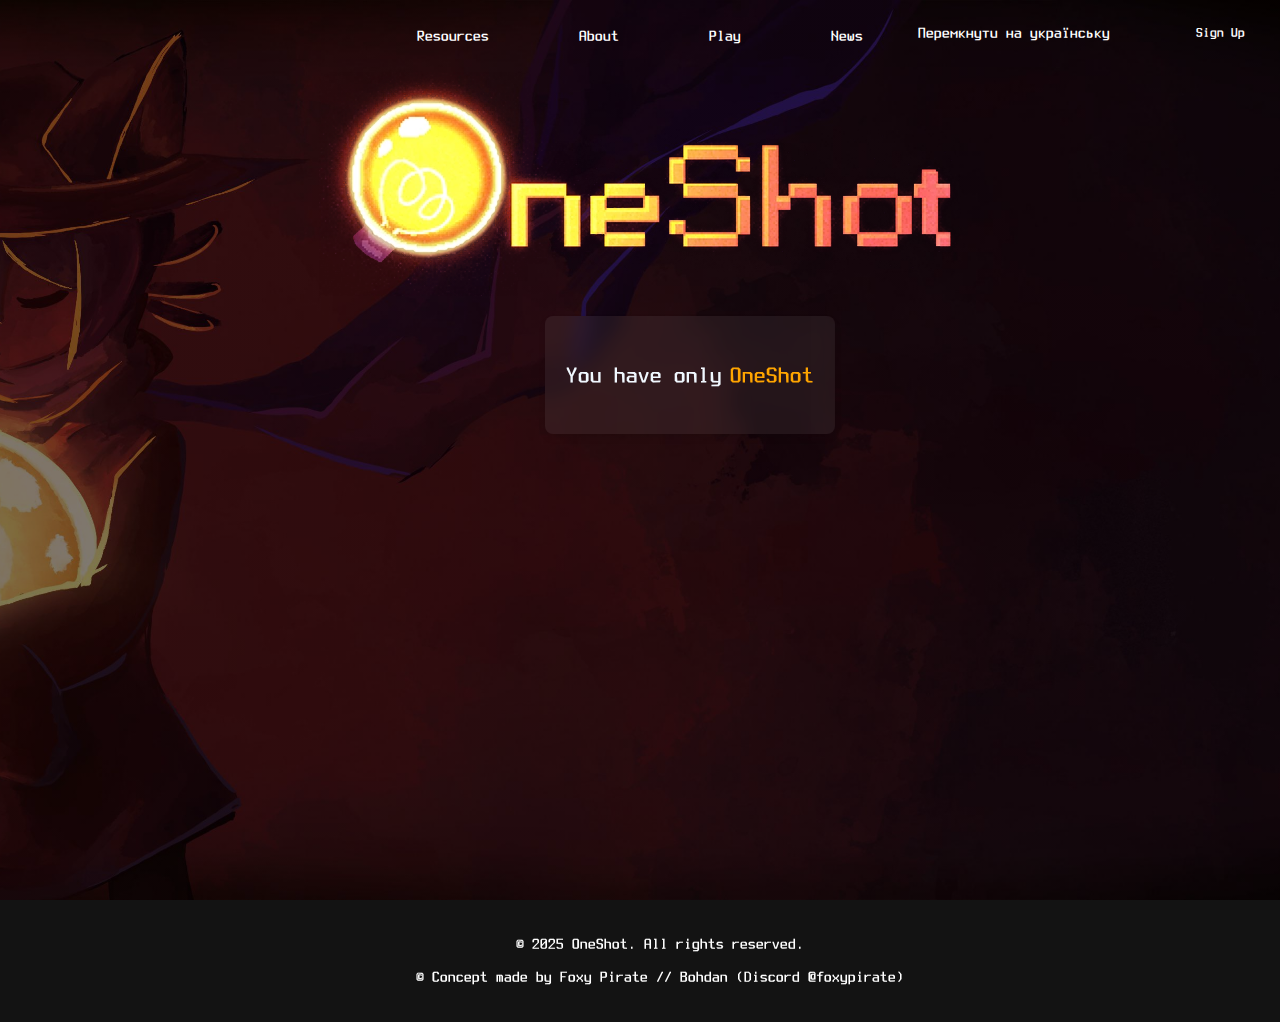
<file: index.html>
<!DOCTYPE html>
<html lang="en">
<head>
    <meta charset="UTF-8">
    <meta name="viewport" content="width=device-width, initial-scale=1.0">
    <title>OneShot</title>
    <link rel="stylesheet" href="style.css">
    <link rel="icon" href="media/512x512.png" type="image/png">
</head> 
<body>
    <header>
        <nav>
            <ul>
                <li class="nav-item dropdown-parent">
                    <a data-language="resources-href" href="#resources" class="resources-link">Resources</a>
                    <ul class="dropdown">
                      <li><a data-language="resources-one" href="pages/ost.html">OST</a></li>
                      <li><a data-language="resources-two" href="https://oneshot.fandom.com/wiki/OneShot">Wiki</a></li>
                      <li><a data-language="resources-three" href="https://steamcommunity.com/app/420530">Community</a></li>
                    </ul>
                </li>
                <li><a data-language="about-href" href="pages/about.html" class="about-link">About</a></li>
                <li class="nav-item dropdown-parent">
                    <a data-language="play-href" href="#play" class="play-link">Play</a>
                    <ul class="dropdown">
                      <li><a data-language="play-one" href="#" id="playOneshot">Play OneShot</a></li>
                      <li><a data-language="play-two" href="https://store.steampowered.com/app/420530/OneShot/">Steam Page</a></li>
                    </ul>
                </li>
                <li><a data-language="news-href" href="pages/news.html" class="news-link">News</a></li>
                <button id="language-toggle">Switch to Ukrainian</button>
                <a data-language="register" id="reg" href="pages/singintosystem.html">Sign Up</a>
            </ul>
        </nav>
        <img src="media/2016_-_OneShot.png" alt="404 Not Found" class="logo">
        <section id="about">
            <h2 id="oneshot" data-language="youhave" style="text-align: center; color: aliceblue;">You have only</h2> 
            <span data-language="oneshot_text"> OneShot</span>
        </section>
    </header>

    <div id="modal" class="modal">
      <div class="modal-content">
        <p data-language="warning">Щоб запустити OneShot, потрібен встановлений Steam.<br data-language="warning-two">Продовжити?</p>
        <div class="modal-buttons">
          <button id="confirmBtn">Так</button>
          <button id="cancelBtn">Ні</button>
        </div>
      </div>
    </div>

    <footer>
        <p>&copy; 2025 OneShot. All rights reserved.</p>
        <p>&copy; Concept made by Foxy Pirate // Bohdan (Discord @foxypirate)</p>
    </footer>

    <script src="language.js"></script>
    <script src="language-toggle.js"></script>

    <script>
      const modal = document.getElementById('modal');
      const playBtn = document.getElementById('playOneshot');
      const confirmBtn = document.getElementById('confirmBtn');
      const cancelBtn = document.getElementById('cancelBtn');

      playBtn.addEventListener('click', function(event) {
        event.preventDefault();
        modal.style.display = 'flex';
      });

      confirmBtn.addEventListener('click', function() {
        window.location.href = 'steam://launch/420530/Dialog';
        modal.style.display = 'none';
      });

      cancelBtn.addEventListener('click', function() {
        modal.style.display = 'none';
      });
    </script>
</body>
</html>
</file>
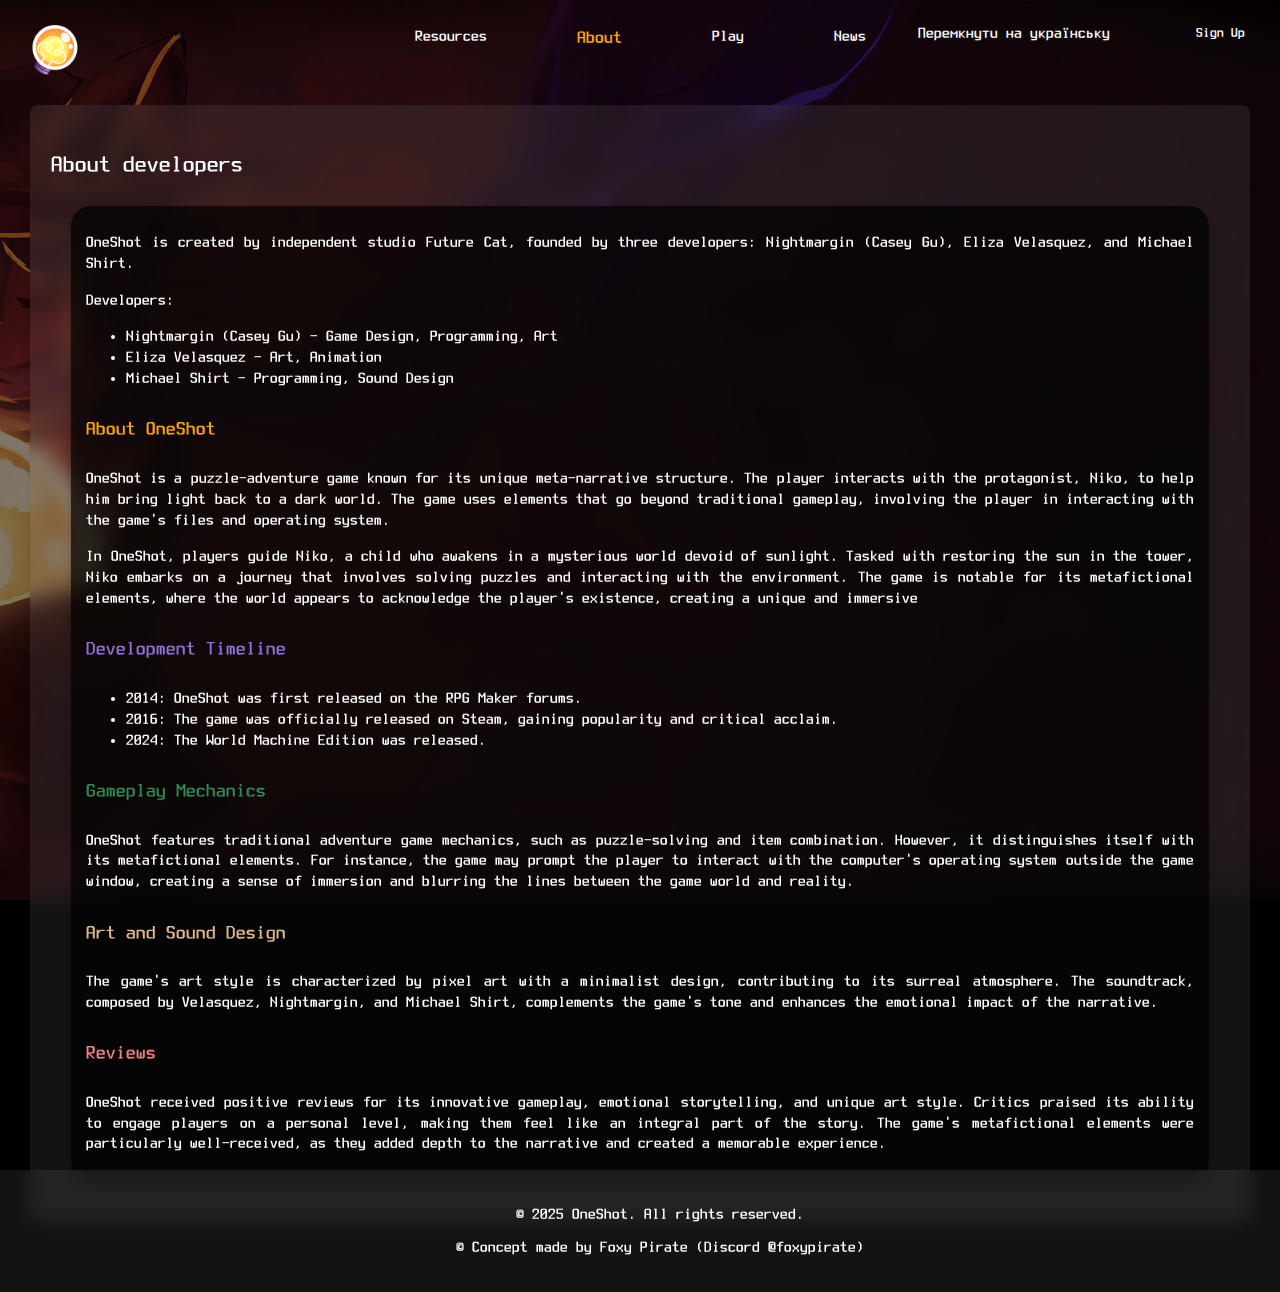
<file: pages/about.html>
<!DOCTYPE html>
<html lang="en">
<head>
    <meta charset="UTF-8">
    <meta name="viewport" content="width=device-width, initial-scale=1.0">
    <title>OneShot</title>
    <link rel="stylesheet" href="../style.css">
    <link rel="icon" href="../media/512x512.png" type="image/png">
</head> 
<body>
    <header style="height: 130vh;">
        <nav>
            <ul>
                <a href="../index.html" class="home-link"><img src="../media/512x512.png" alt="404"></a>
                <li class="nav-item dropdown-parent">
                    <a data-language="resources-href" href="#resources" class="resources-link">Resources</a>
                    <ul class="dropdown">
                        <li><a data-language="resources-one" href="../pages/ost.html">OST</a></li>
                        <li><a data-language="resources-two" href="https://oneshot.fandom.com/wiki/OneShot">Wiki</a></li>
                        <li><a data-language="resources-three" href="https://steamcommunity.com/app/420530">Community</a></li>
                    </ul>
                  </li>
                <li><a style="font-size: 18px; color: orange;" data-language="about-href" href="../pages/about.html" class="about-link">About</a></li>
                <li class="nav-item dropdown-parent">
                    <a data-language="play-href" href="#play" class="play-link">Resources</a>
                    <ul class="dropdown">
                      <li><a data-language="play-one" href="steam://launch/420530/Dialog">Launch game</a></li>
                      <li><a data-language="play-two" href="https://store.steampowered.com/app/420530/OneShot/">Steam Page</a></li>
                    </ul>
                  </li>
                <li><a data-language="news-href" href="../pages/news.html" class="news-link">News</a></li>
                <button id="language-toggle">Switch to Ukrainian</button>
                <a data-language="register" id="reg" href="../pages/singintosystem.html">Sign Up</a>
                <script></script>
            </ul>
        </nav>
        <section>
            <h3 data-language="about_0" id="info_title">About developers</h3>
            <div id="news-content">
                <p data-language="about_1">OneShot is created by independent studio Future Cat, founded by three developers: Nightmargin (Casey Gu), Eliza Velasquez, and Michael Shirt.</p>
                <p data-language="about_2">Developers:</p> 
                <ul>
                    <li data-language="about_3">Nightmargin (Casey Gu) - Game Design, Programming, Art</li>
                    <li data-language="about_4">Eliza Velasquez - Art, Animation</li>
                    <li data-language="about_5">Michael Shirt - Programming, Sound Design</li>
                </ul>
                <h4 data-language="about_6" style="color: orange; font-size: 20px;">About OneShot</h4>
                <p data-language="about_7" >OneShot is a puzzle-adventure game known for its unique meta-narrative structure. The player interacts with the protagonist, Nico, to help him bring light back to a dark world. The game uses elements that go beyond traditional gameplay, involving the player in interacting with the game's files and operating system.</p>
                <p data-language="about_8" >In "OneShot," players guide Niko, a child who awakens in a mysterious world devoid of sunlight. Tasked with restoring the sun in the tower, Niko embarks on a journey that involves solving puzzles and interacting with the environment. The game is notable for its metafictional elements, where the world appears to acknowledge the player's existence, creating a unique and immersive </p>
                <h4 data-language="about_9" style="color: mediumpurple; font-size: 20px;">Development Timeline</h4>
                <ul>
                    <li data-language="about_10">2014: OneShot was first released on the RPG Maker forums.</li>
                    <li data-language="about_11">2016: The game was officially released on Steam, gaining popularity and critical acclaim.</li>
                    <li data-language="about_12">2024: The World Machine Edition was released, expanding the game's universe and introducing new characters and storylines.</li>
                </ul>
                <h4 data-language="about_13" style="color: seagreen; font-size: 20px;">Gameplay Mechanics</h4>
                <p data-language="about_14">"OneShot" features traditional adventure game mechanics, such as puzzle-solving and item combination. However, it distinguishes itself with its metafictional elements. For instance, the game may prompt the player to interact with the computer's operating system outside the game window, creating a sense of immersion and blurring the lines between the game world and reality.</p>
                <h4 data-language="about_15" style="color: burlywood; font-size: 20px;">Art and Sound Design</h4>
                <p data-language="about_16">The game's art style is characterized by pixel art with a minimalist design, contributing to its surreal atmosphere. The soundtrack, composed by Velasquez, Nightmargin, and Michael Shirt, complements the game's tone and enhances the emotional impact of the narrative.</p>
                <h4 data-language="about_17" style="color: lightcoral; font-size: 20px;">Reviews</h4>
                <p data-language="about_18">OneShot received positive reviews for its innovative gameplay, emotional storytelling, and unique art style. Critics praised its ability to engage players on a personal level, making them feel like an integral part of the story. The game's metafictional elements were particularly well-received, as they added depth to the narrative and created a memorable experience.</p>
            </div>
        </section>
    </header>
    <footer>
        <p>&copy; 2025 OneShot. All rights reserved.</p>
        <p>&copy; Concept made by Foxy Pirate (Discord @foxypirate)</p>
    </footer>
    <script src="../language.js"></script>
    <script src="../language-toggle.js"></script>
</body>
</html>
</file>
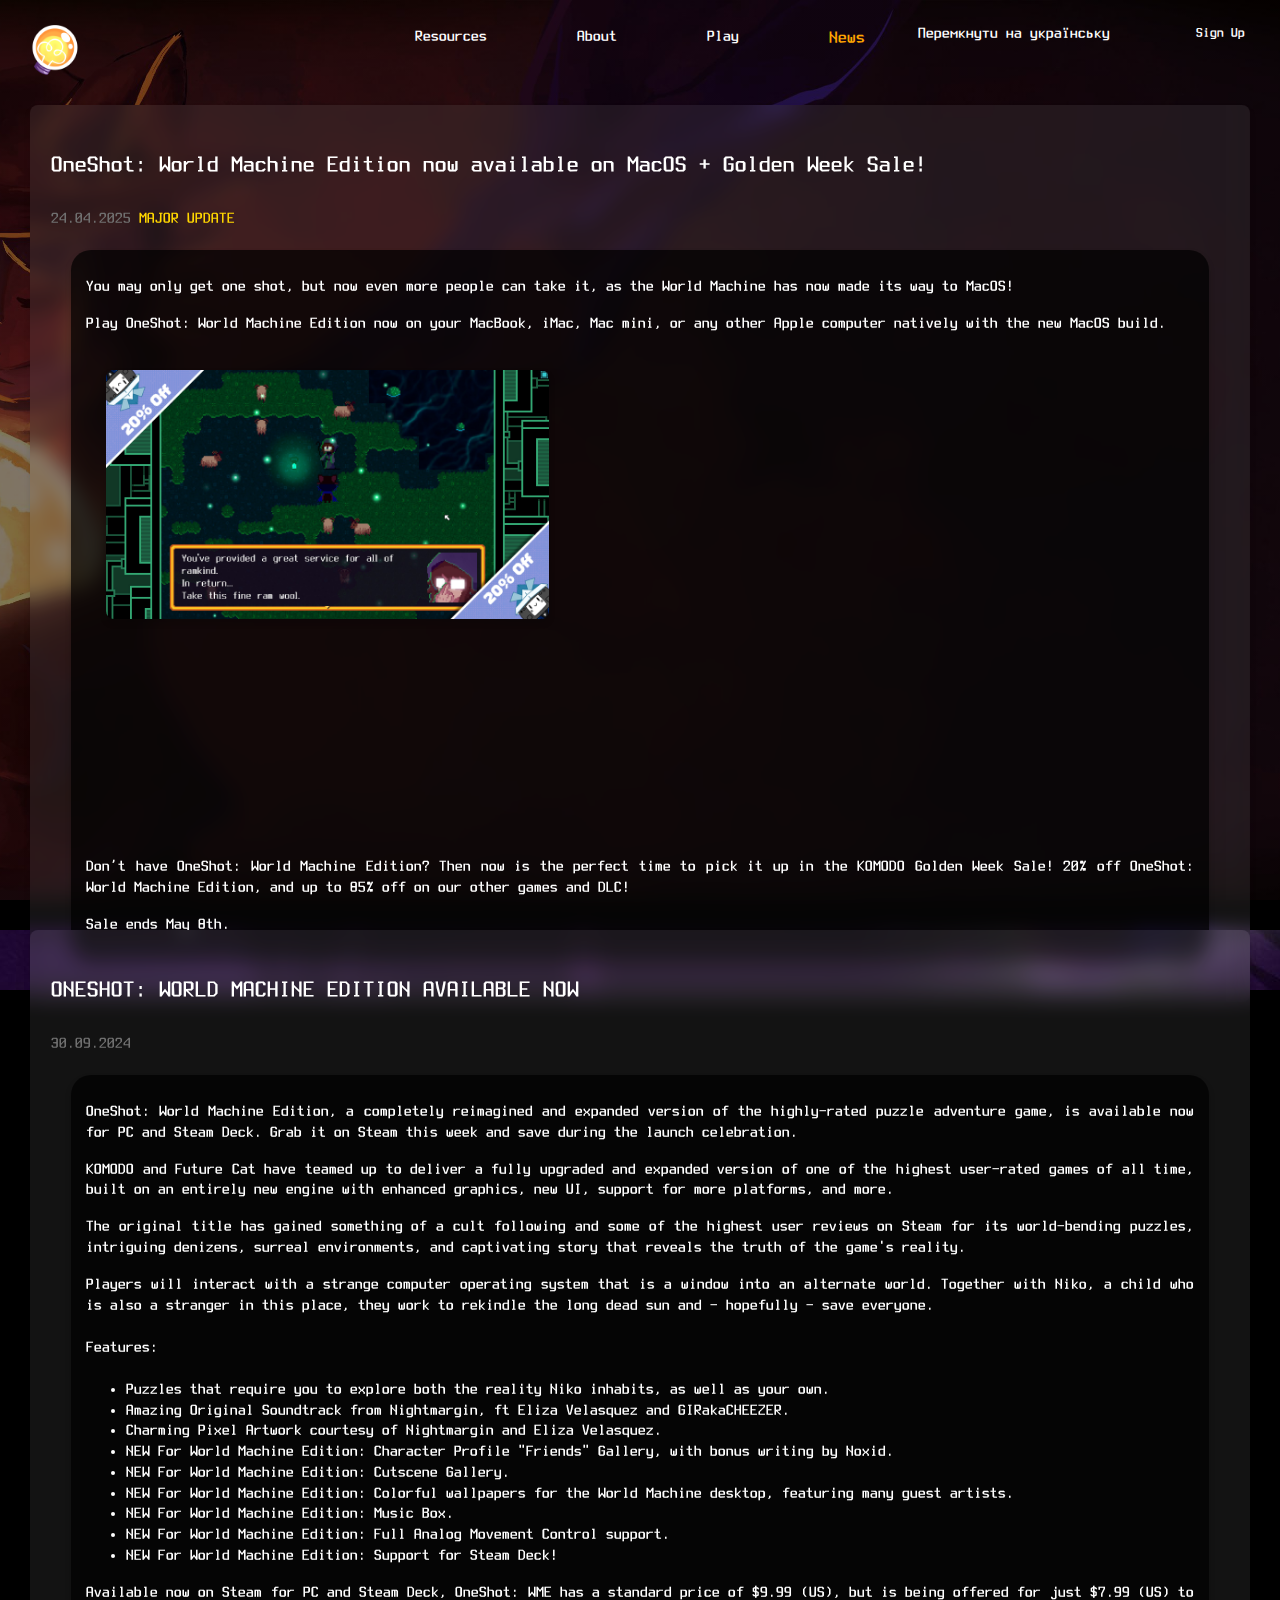
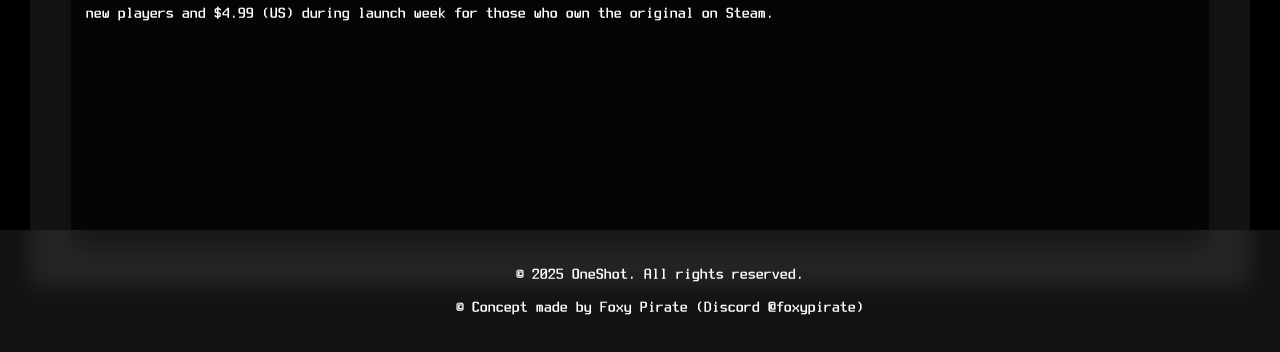
<file: pages/news.html>
<!DOCTYPE html>
<html lang="en">
<head>
    <meta charset="UTF-8">
    <meta name="viewport" content="width=device-width, initial-scale=1.0">
    <title>OneShot</title>
    <link rel="stylesheet" href="../style.css">
    <link rel="icon" href="../media/512x512.png" type="image/png">
</head> 
<body>
    <header>
        <nav>
            <ul>
                <a href="../index.html" class="home-link"><img src="../media/512x512.png" alt="404"></a>
                <li class="nav-item dropdown-parent">
                    <a data-language="resources-href" href="#resources" class="resources-link">Resources</a>
                    <ul class="dropdown">
                        <li><a data-language="resources-one" href="../pages/ost.html">OST</a></li>
                        <li><a data-language="resources-two" href="https://oneshot.fandom.com/wiki/OneShot">Wiki</a></li>
                        <li><a data-language="resources-three" href="https://steamcommunity.com/app/420530">Community</a></li>
                    </ul>
                  </li>
                <li><a data-language="about-href" href="../pages/about.html" class="about-link">About</a></li>
                <li class="nav-item dropdown-parent">
                    <a data-language="play-href" href="#play" class="play-link">Resources</a>
                    <ul class="dropdown">
                      <li><a data-language="play-one" href="steam://launch/420530/Dialog">Launch game</a></li>
                      <li><a data-language="play-two" href="https://store.steampowered.com/app/420530/OneShot/">Steam Page</a></li>
                    </ul>
                  </li>
                <li><a style="font-size: 18px; color: orange;" data-language="news-href" href="../pages/news.html" class="news-link">News</a></li>
                <button id="language-toggle">Switch to Ukrainian</button>
                <a data-language="register" id="reg" href="../pages/singintosystem.html">Sign Up</a>
                <script></script>
            </ul>
        </nav>
        <section>
            <h3 id="info_title">OneShot: World Machine Edition now available on MacOS + Golden Week Sale!</h3>
            <span id="date">24.04.2025</span>
            <span style="color: gold;" id="date">MAJOR UPDATE</span>
            <div id="news-content">
                <p>You may only get one shot, but now even more people can take it, as the World Machine has now made its way to MacOS!</p>
        
                <p>Play OneShot: World Machine Edition now on your MacBook, iMac, Mac mini, or any other Apple computer natively with the new MacOS build.</p> 
        
                <img id="screenshot" src="../media/screenshot.png" alt="404"> <iframe id="frame" src="https://store.steampowered.com/widget/420530/" frameborder="0" width="646" height="190"></iframe> 
        
                <p>Don’t have OneShot: World Machine Edition? Then now is the perfect time to pick it up in the KOMODO Golden Week Sale! 20% off OneShot: World Machine Edition, and up to 85% off on our other games and DLC!</p>
        
                <p>Sale ends May 8th.</p>
            </div>
        </section>
    </header>
    <main>
        <section>
            <h3 id="info_title">ONESHOT: WORLD MACHINE EDITION AVAILABLE NOW</h3>
            <span id="date">30.09.2024</span>
            <div id="news-content">
                <p>OneShot: World Machine Edition, a completely reimagined and expanded version of the highly-rated puzzle adventure game, is available now for PC and Steam Deck. Grab it on Steam this week and save during the launch celebration.</p>
        
                <p>KOMODO and Future Cat have teamed up to deliver a fully upgraded and expanded version of one of the highest user-rated games of all time, built on an entirely new engine with enhanced graphics, new UI, support for more platforms, and more.</p>
        
                <p>The original title has gained something of a cult following and some of the highest user reviews on Steam for its world-bending puzzles, intriguing denizens, surreal environments, and captivating story that reveals the truth of the game's reality.</p>
        
                <p>Players will interact with a strange computer operating system that is a window into an alternate world. Together with Niko, a child who is also a stranger in this place, they work to rekindle the long dead sun and – hopefully – save everyone.</p>
                
                <h4>Features:</h4>
                <ul>
                <li>Puzzles that require you to explore both the reality Niko inhabits, as well as your own.</li>
                <li>Amazing Original Soundtrack from Nightmargin, ft Eliza Velasquez and GIRakaCHEEZER.</li>
                <li>Charming Pixel Artwork courtesy of Nightmargin and Eliza Velasquez.</li>
                <li>NEW For World Machine Edition: Character Profile "Friends" Gallery, with bonus writing by Noxid.</li>
                <li>NEW For World Machine Edition: Cutscene Gallery.</li>
                <li>NEW For World Machine Edition: Colorful wallpapers for the World Machine desktop, featuring many guest artists.</li>
                <li>NEW For World Machine Edition: Music Box.</li>
                <li>NEW For World Machine Edition: Full Analog Movement Control support.</li>
                <li>NEW For World Machine Edition: Support for Steam Deck!</li>
            </ul>
        
            <p>Available now on Steam for PC and Steam Deck, OneShot: WME has a standard price of $9.99 (US), but is being offered for just $7.99 (US) to new players and $4.99 (US) during launch week for those who own the original on Steam.</p>
            <iframe src="https://store.steampowered.com/widget/2915460/" frameborder="0" width="646" height="190"></iframe>
            </div>
        </section>
    </main>
    <footer>
        <p>&copy; 2025 OneShot. All rights reserved.</p>
        <p>&copy; Concept made by Foxy Pirate (Discord @foxypirate)</p>
    </footer>
    <script src="../language.js"></script>
    <script src="../language-toggle.js"></script>
</body>
</html>
</file>
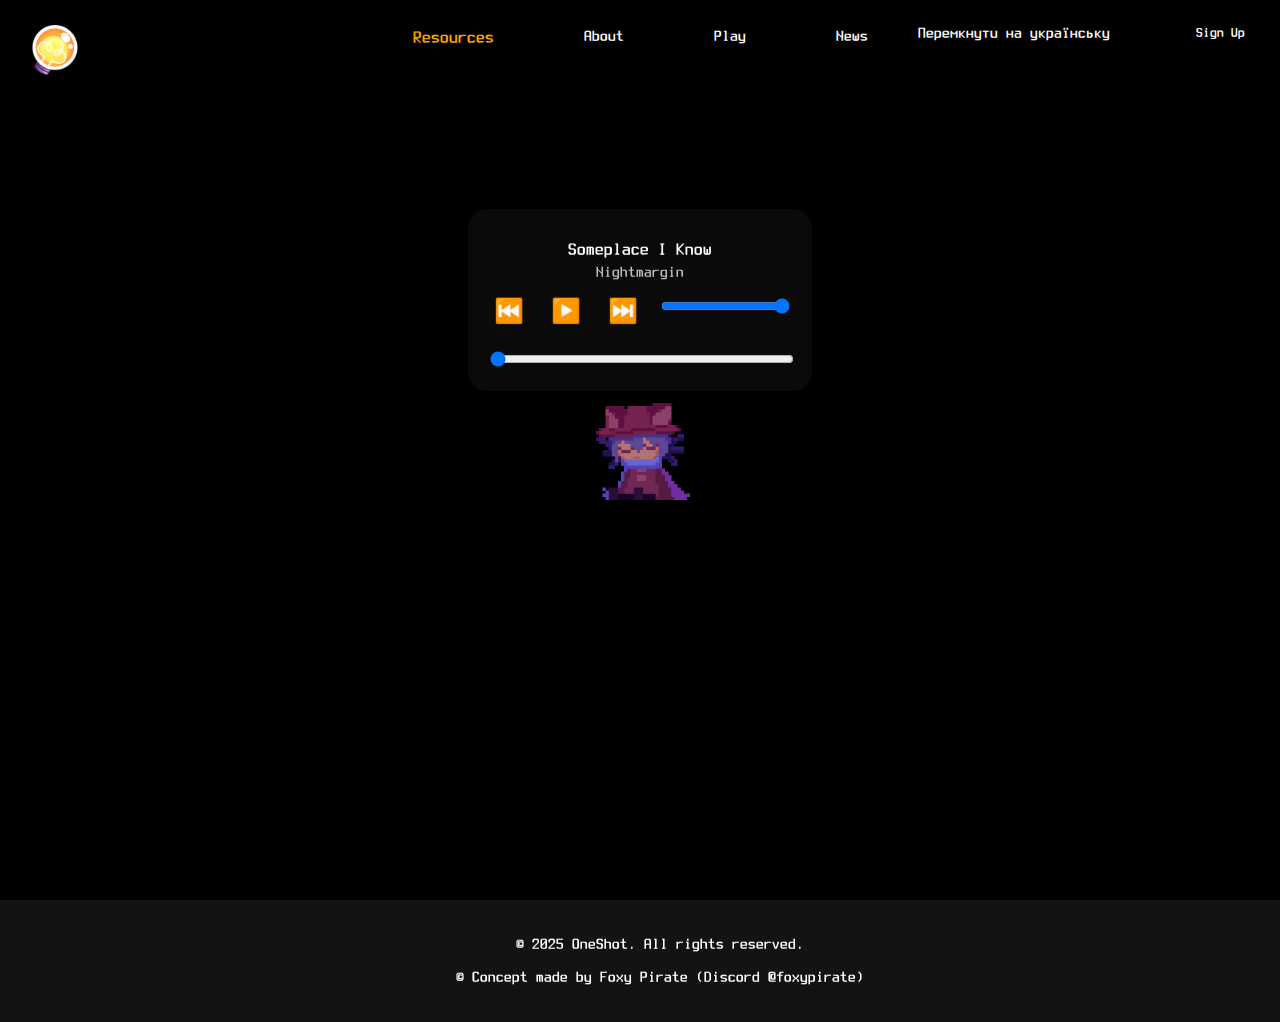
<file: pages/ost.html>
<!DOCTYPE html>
<html lang="en">
<head>
    <meta charset="UTF-8">
    <meta name="viewport" content="width=device-width, initial-scale=1.0">
    <title>OneShot</title>
    <link rel="stylesheet" href="../style.css">
    <link rel="icon" href="../media/512x512.png" type="image/png">
</head> 
<body>
    <header class="no-bg">
        <nav>
            <ul>
              <a href="../index.html" class="home-link"><img src="../media/512x512.png" alt="404"></a>
                <li class="nav-item dropdown-parent">
                    <a style="font-size: 18px; color: orange;" data-language="resources-href" href="#resources" class="resources-link">Resources</a>
                    <ul class="dropdown">
                        <li><a data-language="resources-one" href="../pages/ost.html">OST</a></li>
                        <li><a data-language="resources-two" href="https://oneshot.fandom.com/wiki/OneShot">Wiki</a></li>
                        <li><a data-language="resources-three" href="https://steamcommunity.com/app/420530">Community</a></li>
                    </ul>
                  </li>
                <li><a data-language="about-href" href="../pages/about.html" class="about-link">About</a></li>
                <li class="nav-item dropdown-parent">
                  <a data-language="play-href" href="#play" class="play-link">Resources</a>
                  <ul class="dropdown">
                    <li><a data-language="play-one" href="steam://launch/420530/Dialog">Launch game</a></li>
                    <li><a data-language="play-two" href="https://store.steampowered.com/app/420530/OneShot/">Steam Page</a></li>
                  </ul>
                </li>
                <!-- <li><a data-language="play-href" href="https://store.steampowered.com/app/420530/OneShot/?curator_clanid=42579597" class="play-link">Play</a></li> -->
                <li><a data-language="news-href" href="../pages/news.html" class="news-link">News</a></li>
                <button id="language-toggle">Switch to Ukrainian</button>
                <a data-language="register" id="reg" href="../pages/singintosystem.html">Sign Up</a>
                <script></script>
            </ul>
        </nav>
        <img id="cover-gif" src="../media/Niko_sleep_gif.gif" alt="404 Not Found" class="niko-sleep">
        <div class="player-container">
            <div class="music-player">
              <div class="track-info">
                <h3 id="title">Someplace I Know</h3>
                <p id="artist">Nightmargin</p>
              </div>
              <audio id="audio" src="../media/Audio/SomeplaceIKnow.ogg"></audio>
              <div class="controls">
                <button id="prev" class="btn">⏮️</button>
                <button id="play-pause" class="btn">▶️</button>
                <button id="next" class="btn">⏭️</button>
                <div class="volume-container">
                  <input type="range" id="volume" min="0" max="1" step="0.01" value="1" />
                </div>                    
              </div>
              <input type="range" id="progress" value="0" />
            </div>
        </div>
    </header>
    <footer>
        <p>&copy; 2025 OneShot. All rights reserved.</p>
        <p>&copy; Concept made by Foxy Pirate (Discord @foxypirate)</p>
    </footer>
    <script>
      document.addEventListener('DOMContentLoaded', () => {
        const audio_check = document.getElementById('audio');
        const gif = document.getElementById('cover-gif');
        const title = document.getElementById('title');
        const artist = document.getElementById('artist');
        const volumeSlider = document.getElementById('volume');
        const progress = document.getElementById('progress');
        const backgroundVideo = document.getElementById('background-video');
        const playPauseBtn = document.getElementById('play-pause');
    
        const tracks = [
          { name: 'Someplace I Know', artist: 'Nightmargin', src: '../media/Audio/SomeplaceIKnow.ogg' },
          { name: 'Encounter', artist: 'Nightmargin', src: '../media/Audio/Encounter.ogg' },
          { name: 'My Burden Is Light', artist: 'Nightmargin', src: '../media/Audio/MyBurdenIsLight.ogg' }
        ];
    
        let currentTrackIndex = 0;
        let playTimeout;
        let stopTimeout;
    
        // Відновлення гучності з localStorage
        const savedVolume = localStorage.getItem('audioVolume');
        if (savedVolume !== null) {
          audio_check.volume = savedVolume;
          volumeSlider.value = savedVolume;
        }
    
        volumeSlider.addEventListener('input', () => {
          audio_check.volume = volumeSlider.value;
          localStorage.setItem('audioVolume', volumeSlider.value);
        });
    
        function updateTrack(index) {
          const wasPlaying = !audio_check.paused;

          audio_check.src = tracks[index].src;
          title.textContent = tracks[index].name;
          artist.textContent = tracks[index].artist;
          audio_check.currentTime = 0;
          progress.value = 0;

          if (wasPlaying) {
            audio_check.play();
            playPauseBtn.textContent = '⏸️';
          } else {
            playPauseBtn.textContent = '▶️';
          }
        }
    
        document.getElementById('next').addEventListener('click', () => {
          currentTrackIndex = (currentTrackIndex + 1) % tracks.length;
          updateTrack(currentTrackIndex);
        });
    
        document.getElementById('prev').addEventListener('click', () => {
          currentTrackIndex = (currentTrackIndex - 1 + tracks.length) % tracks.length;
          updateTrack(currentTrackIndex);
        });
    
        playPauseBtn.addEventListener('click', () => {
          if (audio_check.paused) {
            audio_check.play();
          } else {
            audio_check.pause();
          }
        });
    
        audio_check.addEventListener('play', () => {
          clearTimeout(stopTimeout);
          gif.src = '../media/Niko_sleep_gif.gif';
          clearTimeout(playTimeout);
          playTimeout = setTimeout(() => {
            gif.src = '../media/Niko_gif.gif';
          }, 1500);
    
          playPauseBtn.textContent = '⏸️';
          backgroundVideo.play();
          backgroundVideo.style.opacity = 1;
        });
    
        audio_check.addEventListener('pause', () => {
          clearTimeout(playTimeout);
          clearTimeout(stopTimeout);
          stopTimeout = setTimeout(() => {
            if (audio_check.paused) {
              gif.src = '../media/Niko_sleep_gif.gif';
            }
          }, 2500);
    
          playPauseBtn.textContent = '▶️';
          backgroundVideo.style.opacity = 0;
        });
    
        audio_check.addEventListener('ended', () => {
          clearTimeout(playTimeout);
          clearTimeout(stopTimeout);
          gif.src = '../media/Niko_sleep_gif.gif';
          playPauseBtn.textContent = '▶️';
          backgroundVideo.style.opacity = 0;
        });
    
        audio_check.addEventListener('timeupdate', () => {
          if (!isNaN(audio_check.duration)) {
            progress.value = (audio_check.currentTime / audio_check.duration) * 100;
          }
        });

        audio_check.addEventListener('play', () => {
          playPauseBtn.textContent = '⏸️';
        });

        audio_check.addEventListener('pause', () => {
          playPauseBtn.textContent = '▶️';
        });

    
        progress.addEventListener('input', () => {
          if (!isNaN(audio_check.duration)) {
            audio_check.currentTime = (progress.value / 100) * audio_check.duration;
          }
        });
    
        // Перший трек запускаємо при завантаженні
        updateTrack(currentTrackIndex);
      });
    </script>
    <script src="../language.js"></script>
    <script src="../language-toggle.js"></script>
</body>
</html>
</file>
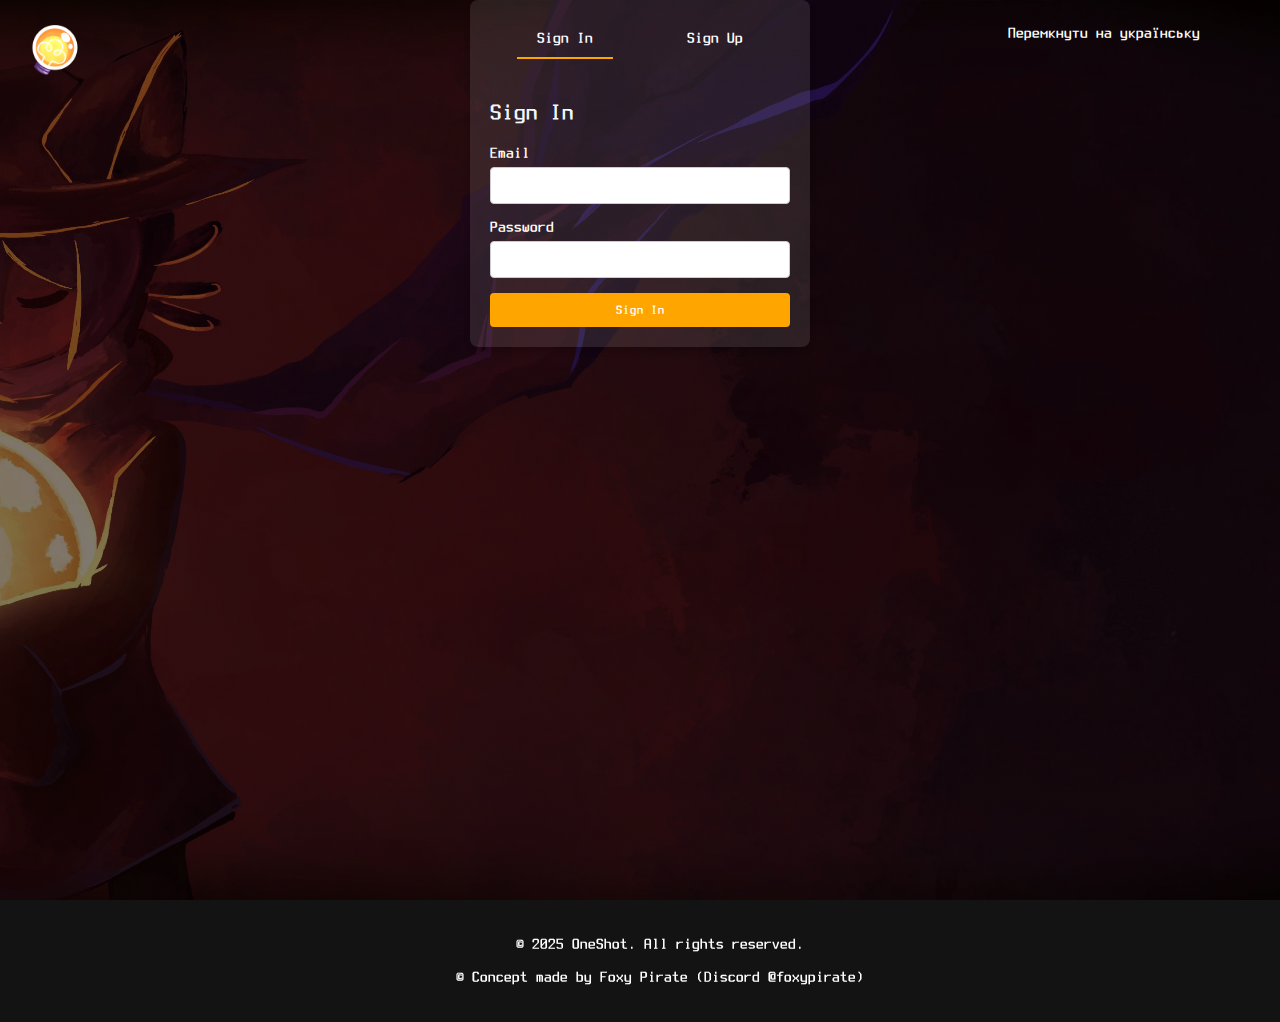
<file: pages/singintosystem.html>
<!DOCTYPE html>
<html lang="en">
<head>
    <meta charset="UTF-8">
    <meta name="viewport" content="width=device-width, initial-scale=1.0">
    <title>OneShot</title>
    <link rel="stylesheet" href="../style.css">
    <link rel="icon" href="../media/512x512.png" type="image/png">
</head> 
<body>
    <header>
        <div class="auth-container">
            <div class="tabs">
                <button data-language="signinbutton" class="tab-button active" data-tab="login">Sign In</button>
                <button data-language="registerbutton" class="tab-button" data-tab="register">Register</button>
            </div>
            <div class="tab-content active" id="login">
                <form class="auth-form">
                    <h2 data-language="signintext" style="color: aliceblue;">Sign In</h2>
                    <label data-language="emailtext" for="login-email">Email:</label>
                    <input type="email" id="login-email" name="email" required>
                    <label data-language="passwordtext" for="login-password">Password:</label>
                    <input type="password" id="login-password" name="password" required>
                    <button data-language="signintextogo" type="submit" class="auth-button">Sign In</button>
                </form>
            </div>
            <div class="tab-content" id="register">
                <form class="auth-form">
                    <h2 data-language="registertext" style="color: aliceblue;">Register</h2>
                    <label data-language="emailtext" for="register-email">Email:</label>
                    <input type="email" id="register-email" name="email" required>
                    <label data-language="passwordtext" for="register-password">Password:</label>
                    <input type="password" id="register-password" name="password" required>
                    <label data-language="passwordagaintext" for="register-confirm-password">Confirm Password:</label>
                    <input type="password" id="register-confirm-password" name="confirm-password" required>
                    <button data-language="registertextogo" type="submit" class="auth-button">Register</button>
                </form>
            </div>
        </div>
        <ul>
            <a href="../index.html" class="home-link"><img src="../media/512x512.png" alt="404"></a>
            <button style="right: 60px;" id="language-toggle">Switch to Ukrainian</button>
        </ul>
    </header>
    <footer>
        <p>&copy; 2025 OneShot. All rights reserved.</p>
        <p>&copy; Concept made by Foxy Pirate (Discord @foxypirate)</p>
    </footer>
    <script src="../language.js"></script>
    <script src="../language-toggle.js"></script>
    <script>
        const tabButtons = document.querySelectorAll('.tab-button');
        const tabContents = document.querySelectorAll('.tab-content');

        tabButtons.forEach(button => {
            button.addEventListener('click', () => {
                tabButtons.forEach(btn => btn.classList.remove('active'));
                tabContents.forEach(content => content.classList.remove('active'));

                button.classList.add('active');
                document.getElementById(button.dataset.tab).classList.add('active');
            });
        });
    </script>
</body>
</html>
</file>
<file: style.css>
@font-face {
    font-family: 'Terminus';;
    src: url(media/Terminus\ \(TTF\)\ Bold\ 700.ttf);
}

html, body {
    overflow-x: hidden;
    background-color: #000;
    margin: 0;
    padding: 0;
    width: 100%;
    min-height: 100%;
}

header h1 {
    margin: 0;
    padding: 0;
}

header.no-bg {
    background-color: transparent;
    background-image: none;
}

main {
    width: 100%;
    height: 100vh;
    background-image: linear-gradient(rgba(0, 0, 0, 0.5), rgba(0, 0, 0, 0.5)), url('media/OneShot\ 4k.jpg');
    background-position: center;
    background-repeat: no-repeat;
    background-attachment: fixed;
}

header {
    width: 100%;
    height: 100vh;
    background-image: linear-gradient(rgba(0, 0, 0, 0.5), rgba(0, 0, 0, 0.5)), url('media/OneShot.jpg');
    background-size: cover;
    background-position: center;
    background-repeat: repeat-y;
    background-attachment: fixed;
}

.logo {
    display: block;
    margin: 0 auto;
    max-width: 100%;
    height: auto;
    position: relative;
    z-index: 1;
}
nav ul {
    list-style: none;
    display: flex;
    justify-content: center;
    padding: 0;
    margin: 0;
}

nav ul li {
    margin: 0 15px;
    position: relative;
}

nav ul li a {
    text-decoration: none; /* Видаляє підкреслення посилань */
    color: #000; /* Колір тексту (змініть за потреби) */
    font-weight: bold; /* Робить текст жирним */
    padding: 20px; /* Внутрішні відступи секції */
    background-color: #f4f4f400; /* Колір фону секції */
    margin: 20px; /* Зовнішні відступи секції */
    border-radius: 8px; /* Закруглення кутів */
    font-family: 'Terminus', sans-serif;
    font-size: 16px; /* Розмір шрифту */
    line-height: 1.5; /* Висота рядка */
    color: #ffffff; /* Колір тексту */
    text-align: justify; /* Вирівнювання тексту по ширині */
    display: flex; /* Використовує flexbox для вирівнювання */
    justify-content: center; /* Центрує текст по горизонталі */
}

section {
    color: #fff;
    padding: 20px; /* Внутрішні відступи секції */
    margin: 30px; /* Зовнішні відступи секції */
    border-radius: 8px; /* Закруглення кутів */
    background: rgba(255, 255, 255, 0.075); /* Напівпрозорий білий фон */
    backdrop-filter: blur(10px); /* Ефект розмиття */
    -webkit-backdrop-filter: blur(10px); /* Для підтримки в Safari */
    box-shadow: 0 4px 6px rgba(0, 0, 0, 0.1); /* Тінь для об'єму */
    border: 1px solid rgba(255, 255, 255, 0); /* Напівпрозорий білий бордер */
    color: #333; /* Колір тексту */
    font-family: 'Terminus', sans-serif; /* Шрифт */
    font-size: 16px; /* Розмір шрифту */
    line-height: 1.5; /* Висота рядка */
    text-align: justify; /* Вирівнювання тексту по ширині */
}

h1 {
    padding: 20px; /* Внутрішні відступи секції */
    background-color: #f4f4f400; /* Колір фону секції */
    margin: 20px; /* Зовнішні відступи секції */
    border-radius: 8px; /* Закруглення кутів */
    font-family: 'Terminus', sans-serif;
    font-size: 16px; /* Розмір шрифту */
    line-height: 1.5; /* Висота рядка */
    color: #ffffff; /* Колір тексту */
    text-align: justify; /* Вирівнювання тексту по ширині */
    display: flex; /* Використовує flexbox для вирівнювання */
    justify-content: center; /* Центрує текст по горизонталі */
}

.play-link {
    padding: 4px 10px;
    font-size: 1rem; /* Початковий розмір шрифту */
    font-weight: bold; /* Робить текст жирним */
    color: #ffffff; /* Колір тексту */
    text-decoration: none; /* Видаляє підкреслення */
    transition: transform 0.3s ease, font-size 0.3s ease; /* Плавний ефект */
}
.play-link:hover {
    transform: scale(1.2); /* Збільшує елемент на 20% */
    font-size: 1.2rem; /* Збільшує розмір шрифту */
    color: #ffa500; /* Змінює колір тексту при наведенні (опціонально) */
}

.home-link {
    padding: 4px 10px;
    position: absolute; /* Абсолютне позиціонування */
    top: 15px; /* Відступ від верхнього краю */
    left: 10px; /* Відступ від правого краю */
    background-color: #fc8b0a00; /* Колір фону кнопки */
    color: #ffffff; /* Колір тексту кнопки */
    border: none; /* Без рамки */
    padding: 10px 20px; /* Внутрішні відступи кнопки */
    border-radius: 5px; /* Закруглення кутів */
    cursor: pointer; /* Курсор при наведенні */
    transition: background-color 0.3s ease, transform 0.3s ease; /* Плавний ефект */
    text-decoration: none; /* Видаляє підкреслення */
    max-width: 30px; /* Ширина кнопки */
    height: 30px; /* Висота кнопки */
}

.home-link img {
    width: 50px; /* Забезпечує адаптивність */
    height: auto; /* Зберігає пропорції зображення */
}

.home-link:hover {
    transform: scale(1.2); /* Збільшує елемент на 20% при наведенні */
}

.news-link {
    padding: 4px 10px;
    font-size: 1rem; /* Початковий розмір шрифту */
    font-weight: bold; /* Робить текст жирним */
    color: #ffffff; /* Колір тексту */
    text-decoration: none; /* Видаляє підкреслення */
    transition: transform 0.3s ease, font-size 0.3s ease; /* Плавний ефект */
}
.news-link:hover {
    transform: scale(1.2); /* Збільшує елемент на 20% */
    font-size: 1.2rem; /* Збільшує розмір шрифту */
    color: #ffa500; /* Змінює колір тексту при наведенні (опціонально) */
}

.about-link:hover {
    transform: scale(1.2); /* Збільшує елемент на 20% */
    font-size: 1.2rem; /* Збільшує розмір шрифту */
    color: #ffa500; /* Змінює колір тексту при наведенні (опціонально) */
}

.resources-link{
    padding: 4px 10px;
    font-size: 1rem; /* Початковий розмір шрифту */
    font-weight: bold; /* Робить текст жирним */
    color: #ffffff; /* Колір тексту */
    text-decoration: none; /* Видаляє підкреслення */
    transition: transform 0.3s ease, font-size 0.3s ease; /* Плавний ефект */
    position: relative; /* Для створення лінії через псевдоелемент */
}

.resources-link:hover {
    transform: scale(1.2); /* Збільшує елемент на 20% */
    font-size: 1.2rem; /* Збільшує розмір шрифту */
    color: #ffa500; /* Змінює колір тексту при наведенні (опціонально) */
}

.about-link {
    padding: 4px 10px;
    font-size: 1rem; /* Початковий розмір шрифту */
    font-weight: bold; /* Робить текст жирним */
    color: #ffffff; /* Колір тексту */
    text-decoration: none; /* Видаляє підкреслення */
    transition: transform 0.3s ease, font-size 0.3s ease; /* Плавний ефект */
    position: relative; /* Для створення лінії через псевдоелемент */
}

footer {
    background: rgba(255, 255, 255, 0.075); /* Напівпрозорий білий фон */
    backdrop-filter: blur(10px); /* Ефект розмиття */
    -webkit-backdrop-filter: blur(10px); /* Для підтримки в Safari */
    color: #fff; /* Колір тексту футера */
    text-align: center; /* Вирівнювання тексту по центру */
    padding: 20px; /* Внутрішні відступи футера */
    position: relative; /* Відносне позиціонування */
    width: 100%; /* Займає всю ширину */
    font-family: 'Terminus', sans-serif; /* Шрифт футера */
}

footer ul {
    list-style: none; /* Видаляє маркери списку */
    padding: 0; /* Видаляє внутрішні відступи */
    margin: 0; /* Видаляє зовнішні відступи */
    text-align: center; /* Центрує текст списку */
}

#language-toggle {
    padding: 4px 10px;
    position: absolute; /* Абсолютне позиціонування */
    top: 15px; /* Відступ від верхнього краю */
    right: 150px; /* Відступ від правого краю */
    background-color: #f4f4f400; /* Колір фону кнопки */
    color: #ffffff; /* Колір тексту кнопки */
    border: none; /* Без рамки */
    padding: 10px 20px; /* Внутрішні відступи кнопки */
    border-radius: 5px; /* Закруглення кутів */
    cursor: pointer; /* Курсор при наведенні */
    font-family: 'Terminus', sans-serif; /* Шрифт кнопки */
    font-size: 16px; /* Розмір шрифту кнопки */
    transition: background-color 0.3s ease, transform 0.3s ease; /* Плавний ефект */
}

#language-toggle:hover {
    transform: scale(1.05); /* Збільшує кнопку на 5% при наведенні */
    color: #ffa500; /* Змінює колір тексту */
}

#about {
    background-color: #f4f4f411; /* Колір фону секції */
    padding: 20px; /* Внутрішні відступи секції */
    margin: 20px; /* Зовнішні відступи секції */
    border-radius: 8px; /* Закруглення кутів */
    font-family: 'Terminus', sans-serif; /* Шрифт */
    font-size: 16px; /* Розмір шрифту */
    line-height: 1.5; /* Висота рядка */
    text-align: justify; /* Вирівнювання тексту по ширині */
    position: absolute;
    left: 41%;
}

#reg {
    padding: 4px 10px;
    position: absolute; /* Абсолютне позиціонування */
    top: 20px; /* Відступ від верхнього краю */
    right: 20px; /* Відступ від правого краю */
    background-color: #f4f4f400; /* Колір фону кнопки */
    color: #ffffff; /* Колір тексту кнопки */
    border: none; /* Без рамки */
    padding: 5px 15px; /* Зменшені внутрішні відступи */
    border-radius: 5px; /* Закруглення кутів */
    cursor: pointer; /* Курсор при наведенні */
    font-family: 'Terminus', sans-serif; /* Шрифт кнопки */
    font-size: 14px; /* Зменшений розмір шрифту */
    transition: background-color 0.3s ease, transform 0.3s ease; /* Плавний ефект */
    text-decoration: none; /* Видаляє підкреслення */
}

#reg:hover {
    transform: scale(1.05); /* Збільшує кнопку на 5% при наведенні */
    color: #ffa500; /* Змінює колір тексту */
}

#reg:active {
    transform: scale(0.95); /* Зменшує кнопку на 5% при натисканні */
    color: #ffa500; /* Змінює колір тексту */
}

#oneshot {
    white-space: nowrap; /* Забороняє перенесення тексту на новий рядок */
    text-align: center; /* Центрує текст */
    color: aliceblue; /* Колір тексту */
    font-family: 'Terminus', sans-serif; /* Шрифт */
    font-size: 1.5rem; /* Розмір тексту */
    display: inline-block;
    white-space: nowrap; /* Забороняє перенесення тексту на новий рядок */
}

span {
    color: orange; /* Колір тексту "OneShot" */
    font-weight: bold; /* Жирний текст */
    font-size: 24px;
}

#info_title {
    color: #fff; /* Колір тексту */
    font-family: 'Terminus', sans-serif; /* Шрифт */
    font-size: 1.5rem; /* Розмір тексту */
    margin-top: 20px; /* Відступ зверху */
}

#info_text {
    font-family: 'Terminus', sans-serif; /* Шрифт тексту */
    font-size: 1rem; /* Розмір тексту */
    line-height: 1.6; /* Висота рядка для зручності читання */
    color: #ffffff; /* Колір тексту */
    text-align: justify; /* Вирівнювання тексту по ширині */
    margin: 20px; /* Відступи навколо тексту */
    padding: 10px 15px; /* Внутрішні відступи */
    background-color: rgba(0, 0, 0, 0.7); /* Напівпрозорий фон */
    border-radius: 8px; /* Закруглені кути */
    box-shadow: 0 4px 6px rgba(0, 0, 0, 0.2); /* Легка тінь для об'єму */
}

#date {
    color: #707070; /* Колір тексту */
    font-family: 'Terminus', sans-serif; /* Шрифт */
    font-size: 1rem; /* Розмір тексту */
    text-align: left; /* Центрує текст */
    margin-top: 10px; /* Відступ зверху */
}

#news-content {
    font-family: 'Terminus', sans-serif; /* Шрифт тексту */
    font-size: 1rem; /* Розмір тексту */
    line-height: 1.3; /* Висота рядка для зручності читання */
    color: #ffffff; /* Колір тексту */
    text-align: justify; /* Вирівнювання тексту по ширині */
    margin: 20px; /* Відступи навколо тексту */
    padding: 10px 15px; /* Внутрішні відступи */
    background-color: rgba(0, 0, 0, 0.7); /* Напівпрозорий фон */
    border-radius: 20px;
    box-shadow: 0 4px 6px rgba(0, 0, 0, 0.2);
}

#screenshot {
    max-width: 40%;
    height: auto;
    border-radius: 8px;
    box-shadow: 0 4px 6px rgba(0, 0, 0, 0.2);
    margin: 20px;
}

#background-video {
    position: fixed;
    top: 0;
    left: 0;
    width: 100%;
    height: 100%;
    background: url('../media/Wallpaper.mp4') no-repeat center center;
    background-size: cover;
    z-index: -1;
}

.dropdown {
    position: absolute;
    display: block;
    flex-direction: column;
    top: 100%;
    left: 0;
    list-style: none;
    padding: 10px 0;
    margin: 0;
    min-width: 160px;
  
    opacity: 0;
    visibility: hidden;
    transform: translateY(-10px);
    transition: 
      opacity 0.3s ease,
      transform 0.3s ease,
      visibility 0.3s ease;
  
    z-index: 1000;
    border-radius: 5px;
  
    background: rgba(0, 0, 0, 0.075);
    backdrop-filter: blur(10px);
    -webkit-backdrop-filter: blur(10px);
  
    border: 2px solid rgba(231, 152, 5, 0.466);
  }
  
  
  .dropdown li a {
    display: block;
    width: 100%;
    padding: 10px 20px;
    color: rgb(255, 255, 255);
    text-decoration: none;
    white-space: nowrap;
  }
  
  .dropdown li a:hover {
    background: rgba(0, 0, 0, 0.26);
    backdrop-filter: blur(10px);
    -webkit-backdrop-filter: blur(10px);
    width: 50%;
    border-radius: 2%;
    border-color: #ff8c00;
    stroke-width: 5px;
    border: 2px solid rgba(231, 152, 5, 0.466);
  }
  
  .dropdown-parent {
    position: relative;
  }


  .dropdown-parent:hover .dropdown {
    opacity: 1;
    visibility: visible;
    transform: translateY(0);
  }

  .resources-link:hover + .dropdown {
    opacity: 1;
    visibility: visible;
    transform: translateY(0);
  }
















.auth-container {
    max-width: 300px;
    padding: 20px;
    background: rgba(255, 255, 255, 0.1);
    border-radius: 8px;
    box-shadow: 0 4px 6px rgba(0, 0, 0, 0.2);
    font-family: 'Terminus', sans-serif;
    margin: 0 auto;
    position: relative;
    z-index: 1000;
}

.tabs {
    display: flex;
    justify-content: space-around;
    margin-bottom: 20px;
}

.tab-button {
    background: none;
    border: none;
    color: #fff;
    font-size: 1rem;
    cursor: pointer;
    padding: 10px 20px;
    border-bottom: 2px solid transparent;
    transition: border-color 0.3s ease;
    font-family:'Terminus', sans-serif;
}

.tab-button.active {
    border-color: #ffa500;
}

.tab-content {
    display: none;
}

.tab-content.active {
    display: block;
}

.auth-form {
    display: flex;
    flex-direction: column;
}

.auth-form label {
    margin-bottom: 5px;
    color: #fff;
}

.auth-form input {
    margin-bottom: 15px;
    padding: 10px;
    border: 1px solid #ccc;
    border-radius: 4px;
}

.auth-button {
    font-family:'Terminus', sans-serif;
    background: #ffa500;
    color: #fff;
    border: none;
    padding: 10px;
    border-radius: 4px;
    cursor: pointer;
    transition: background 0.3s ease;
}

.auth-button:hover {
    background: #ff8c00;
}










.player-container {
    width: 320px;
    margin: 0 auto;
    display: flex;
    justify-content: center;
    align-items: center;
    height: 50vh;
  }
  
  .music-player {
    padding: 20px;
    border-radius: 20px;
    text-align: center;
    color: white;
    box-shadow: 0 10px 30px rgba(0, 0, 0, 0.5);
    font-family: 'Terminus', sans-serif;
    margin: auto;
    background: rgba(255, 255, 255, 0.041);
    backdrop-filter: blur(10px);
    -webkit-backdrop-filter: blur(10px);
    border-radius: 20px;
    box-shadow: 0 4px 6px rgba(0, 0, 0, 0.384);
  }
  
  .cover {
    width: 100%;
    border-radius: 15px;
    margin-bottom: 15px;
  }
  
  .track-info h3 {
    margin: 10px 0 5px;
    font-size: 1.1em;
  }
  
  .track-info p {
    margin: 0;
    color: #bbb;
  }
  
  .controls {
    margin: 15px 0;
    display: flex;
    justify-content: center;
    gap: 15px;
    cursor: pointer;
  }
  
  .btn {
    background: none;
    border: none;
    color: white;
    font-size: 1.5em;
    cursor: pointer;
    transition: transform 0.2s;
  }
  
  .btn:hover {
    transform: scale(1.2);
  }
  
  #progress {
    width: 100%;
    margin-top: 10px;
  }








.modal {
    display: none;
    position: fixed;
    z-index: 9999;
    top: 0; left: 0;
    width: 100%;
    height: 100%;
    background: rgba(0, 0, 0, 0.6);
    justify-content: center;
    align-items: center;
    font-family: "Terminus", sans-serif;
    font-size: 16px;
}
  
.modal-content {
    background: rgba(255, 255, 255, 0.041); 
    backdrop-filter: blur(10px);
    -webkit-backdrop-filter: blur(10px);
    border-radius: 20px;
    padding: 20px 30px;
    box-shadow: 0 4px 10px rgba(0,0,0,0.3);
    text-align: center;
    max-width: 400px;
    color: white;
}
  
.modal-buttons {
    margin-top: 20px;
}
  
.modal-buttons button {
    padding: 10px 20px;
    margin: 0 8px;
    font-size: 16px;
    border: none;
    background-color: #4CAF50;
    color: rgb(255, 255, 255);
    border-radius: 8px;
    cursor: pointer;
    transition: background-color 0.3s;
}
  
.modal-buttons button:hover {
    background-color: #45a049;
}
















  
.niko-sleep {
    position: absolute;
    top: 50%;
    left: 50%;
    transform: translate(-50%, -50%);
    width: 100px; 
    height: auto; 
    z-index: 1;
}
</file>
